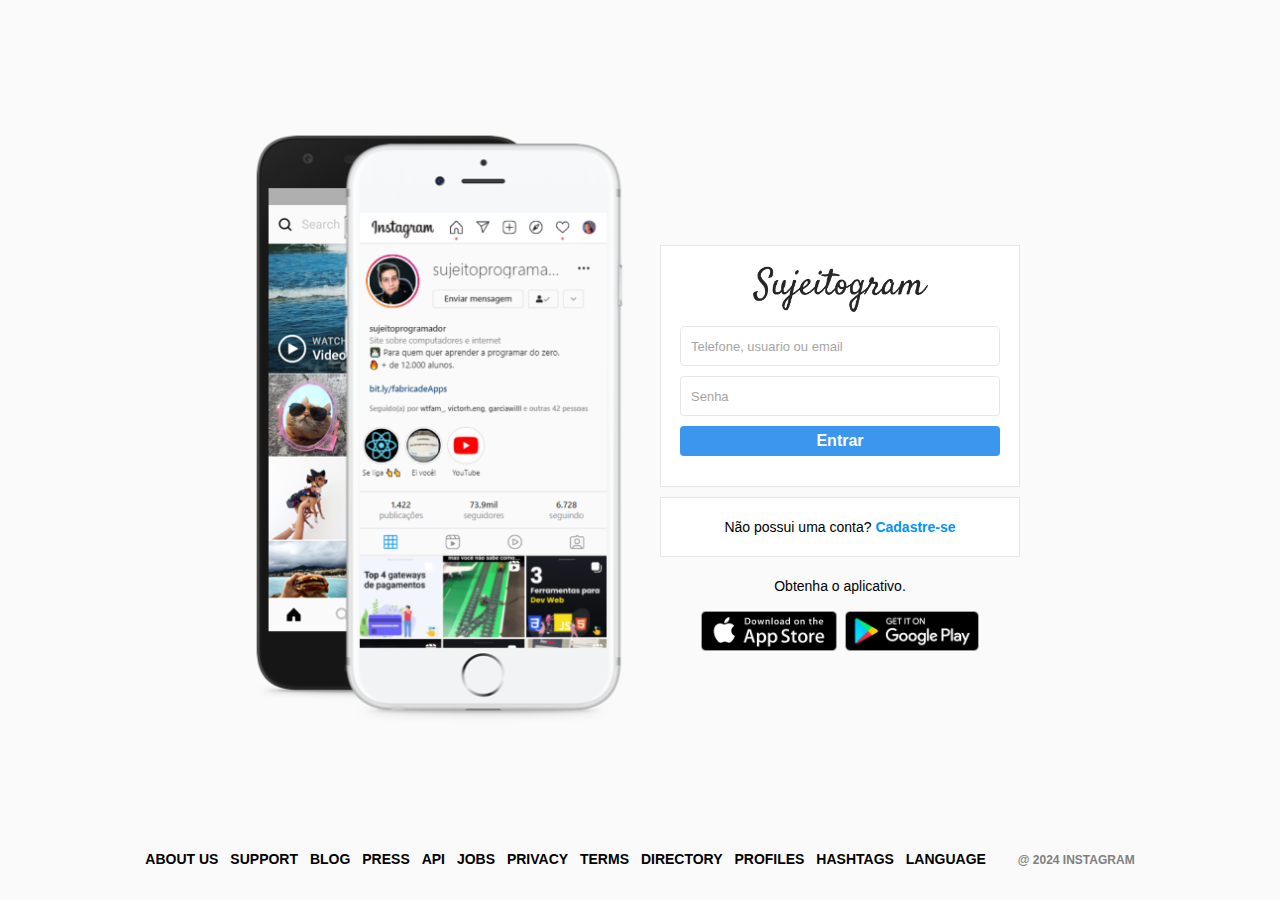
<file: index.html>
<!DOCTYPE html>
<html lang="pt-br">
<head>
  <meta charset="UTF-8">
  <meta http-equiv="X-UA-Compatible" content="IE=edge">
  <meta name="viewport" content="width=device-width, initial-scale=1.0">
  <link rel="stylesheet" href="style.css" />

  <title>Sujeitogram - Sua rede social</title>
</head>
<body>
  
  
  <div id="wrapper">

   <!-- AREA CONTAINER -->
    <div id="container">
      <!-- AREA ESQUERDA -->
      <div class="column left">
        <div class="main">

        </div>


      </div>
      <!-- FIM AREA ESQUERDA -->

      <!-- AREA DIREIRA -->
      <div class="column right">
        <div class="login-panel">
          <div class="logo">
            <img class="logo-img" src="assets/logo.png" alt="Logo do Sujeitogram">
          </div>
          <form>
            <input placeholder="Telefone, usuario ou email" type="text" name="username"/>
            <input type="password" placeholder="Senha" name="password" />

            <input type="submit" value="Entrar" />
          </form>
        </div>

        <div class="infobox">
          <p>Não possui uma conta? <a href="#">Cadastre-se</a></p>
        </div>

        <div class="get-app-panel">
          Obtenha o aplicativo.
          <div class="app-buttons">
            <a href="#"><img src="assets/appstore.png" alt="Baixe na AppStore"></a>
            <a href="#"><img src="assets/googleplay.png" alt="Baixe na Googleplay"></a>
          </div>
        </div>

      </div>
      <!-- FIM AREA DIREITA -->

    </div>
    <!-- AREA CONTAINER -->

    <!-- RODAPE -->
    <footer>
      <div class="footer-inner">
        <a href="#">About us</a>
        <a href="#">Support</a>
        <a href="#">Blog</a>
        <a href="#">Press</a>
        <a href="#">API</a>
        <a href="#">Jobs</a>
        <a href="#">Privacy</a>
        <a href="#">Terms</a>
        <a href="#">Directory</a>
        <a href="#">Profiles</a>
        <a href="#">Hashtags</a>
        <a href="#">Language</a>
        <div class="text-small">@ 2024 Instagram</div>
      </div>
    </footer>

  </div>






</body>
</html>
</file>
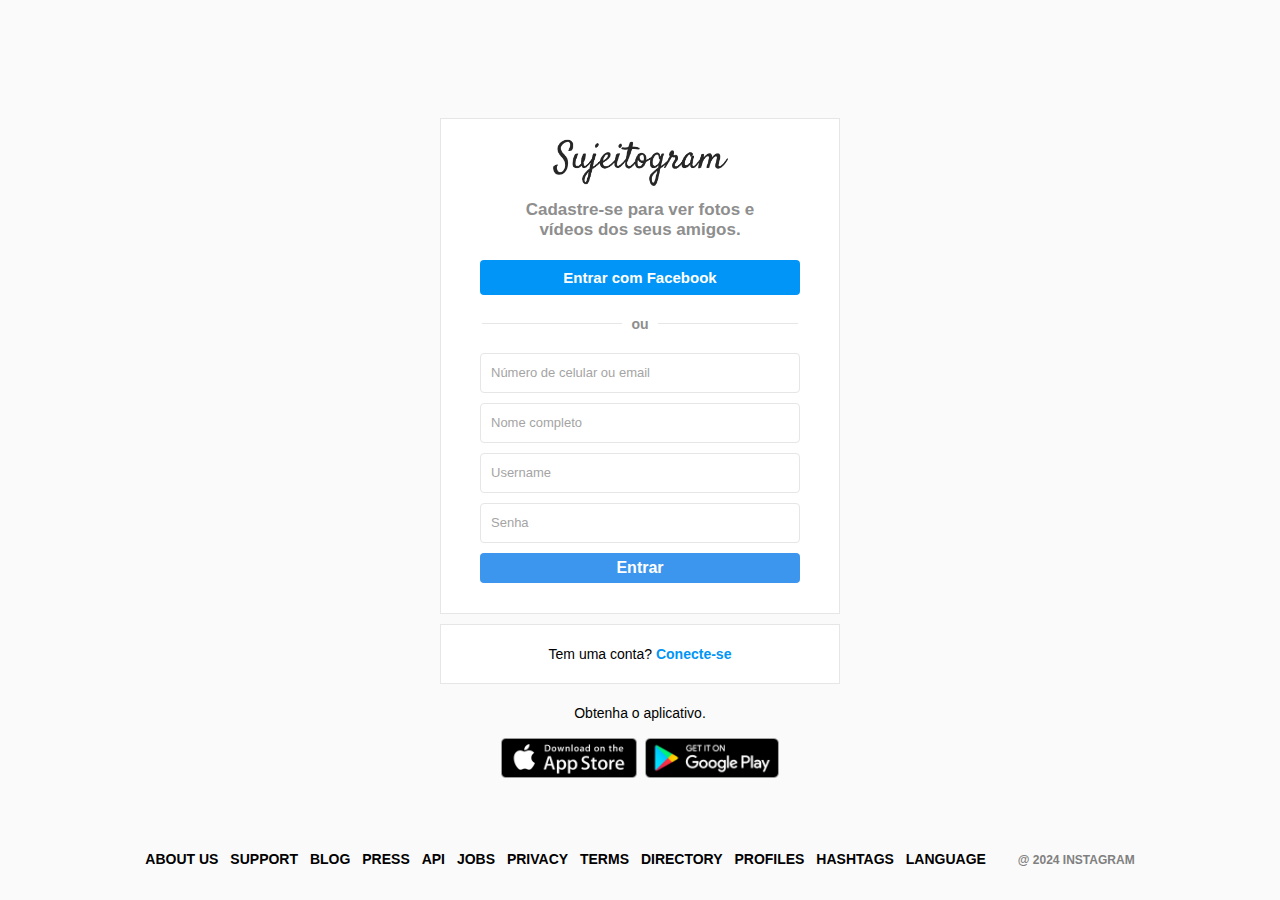
<file: signup.html>
<!DOCTYPE html>
<html lang="pt-br">
<head>
  <meta charset="UTF-8">
  <meta http-equiv="X-UA-Compatible" content="IE=edge">
  <meta name="viewport" content="width=device-width, initial-scale=1.0">
  <link rel="stylesheet" href="style.css" />

  <title>Faça seu cadastro - Sujeitogram</title>
</head>
<body>
  
  
  <div id="wrapper">

   <!-- AREA CONTAINER -->
    <div id="container-signup">

      <!-- AREA DIREIRA -->
      <div class="column">
        <div class="login-panel">
          <div class="logo">
            <img class="logo-img" src="assets/logo.png" alt="Logo do Sujeitogram">
          </div>

          <div class="message">
            <span>Cadastre-se para ver fotos e vídeos dos seus amigos.                
            </span>
          </div>

          <button class="cta-button">
            Entrar com Facebook
          </button>

          <div class="divisor-container">
            <div class="line"></div>
            <div class="divisor-tag">ou</div>
            <div class="line"></div>
          </div>

          <form>
            <input placeholder="Número de celular ou email" type="text" name="email"/>
            <input placeholder="Nome completo" type="text" name="name"/>
            <input placeholder="Username" type="text" name="username"/>
            <input type="password" placeholder="Senha" name="password" />

            <input type="submit" value="Entrar" />
          </form>
        </div>

        <div class="infobox">
          <p>Tem uma conta? <a href="index.html">Conecte-se</a></p>
        </div>

        <div class="get-app-panel">
          Obtenha o aplicativo.
          <div class="app-buttons">
            <a href="#"><img src="assets/appstore.png" alt="Baixe na AppStore"></a>
            <a href="#"><img src="assets/googleplay.png" alt="Baixe na Googleplay"></a>
          </div>
        </div>

      </div>
      <!-- FIM AREA DIREITA -->

    </div>
    <!-- AREA CONTAINER -->

    <!-- RODAPE -->
    <footer>
      <div class="footer-inner">
        <a href="#">About us</a>
        <a href="#">Support</a>
        <a href="#">Blog</a>
        <a href="#">Press</a>
        <a href="#">API</a>
        <a href="#">Jobs</a>
        <a href="#">Privacy</a>
        <a href="#">Terms</a>
        <a href="#">Directory</a>
        <a href="#">Profiles</a>
        <a href="#">Hashtags</a>
        <a href="#">Language</a>
        <div class="text-small">@ 2024 Instagram</div>
      </div>
    </footer>

  </div>






</body>
</html>
</file>
<file: style.css>
*{
  box-sizing: border-box;
  margin:0;
  padding:0;
}

a{
  color: var(--button-primary);
  text-decoration: none;
}

body{
  --background: #FAFAFA;
  --white: #fff;
  --black: #000;
  --button-primary: #0095f6;
  --border-primary: #e6e6e6;

  background: var(--background);
  height: 100%;
  width: 100%;
  margin:0;
  padding:0;
  font-family: Arial, Helvetica, sans-serif;
  font-size: 14px;
  line-height: 18px;
}

#wrapper {
  height: 100vh;
}

#container{
  margin: 0 auto;
  min-height: 100%;
  width: 800px;
  display: flex;
  align-items: center;
}


.column {
  
  flex-grow: 1;
  width: 50%;
}

.left {
  background-image: url("assets/main-foto.png");
  background-size: 450px;
  background-repeat: no-repeat;
  background-position: center;
  height: 600px;
  margin-bottom: 50px;
  

}

.right {
  padding: 20px;
  
}

.login-panel {
  background-color: var(--white);
  border: 1px solid var(--border-primary);
  text-align: center;
  padding: 20px 0;
}

.logo-img {
  width: 175px;
}

form{
  display: flex;
  flex-direction: column;
  align-items: center;
  justify-content: center;
}

input[type="password"], input[type="text"] {
  background-color: var(--white);
  border: 1px solid var(--border-primary);
  height: 40px;
  border-radius: 4px;
  margin-top: 10px;
  padding: 10px;
  font-size: 13px;
  width: 320px;
  color: #000;
}

input[type="password"]::placeholder, input[type="text"]::placeholder {
  color: rgb(165,164,164);
}

input[type="password"]:focus, input[type="text"]:focus {
  outline: 0;
  border: 1px solid var(--border-primary);
}

input[type="submit"] {
  width: 320px;
  margin-top: 10px;
  height: 30px;
  border: 0;
  background-color: #3c96ed;
  border-radius: 4px;
  color: var(--white);
  font-size: 16px;
  font-weight: bold;
  margin-bottom: 10px;
  cursor: pointer;

}

.infobox{
  background-color: var(--white);
  height: 60px;
  border: 1px solid var(--border-primary);
  margin: 10px auto 0; 

  display: flex;
  justify-content: center;
  align-items: center;
}

.infobox p {
  user-select: none;
}

.infobox p a {
  font-weight: bold;
  user-select: none;
}

.get-app-panel {
  margin-top: 20px;
  text-align: center;
}

.app-buttons {
  margin-top: 16px;
}

.app-buttons img {
  height: 40px;
  padding: 0 2px;
}

footer {
  text-align: center;
  height: 50px;
  margin-top: -50px;
}

footer a {
  color: var(--black);
  text-transform: uppercase;
  font-weight: bold;
  margin-right: 8px;
}

.text-small {
  font-size: 12px;
  font-weight: bold;
  color: gray;
  text-transform: uppercase;
  padding-left: 20px;
  display: inline-block;
}

/* PAGINA SIGNUP */

#container-signup{
  margin: 0 auto;
  min-height: 100%;
  max-width: 400px;
  display: flex;
  align-items: center;
}

.message {
  margin: 10px 70px;
}

.message span {
  text-align: center;
  font-size: 17px;
  font-weight: bold;
  line-height: 20px;
  color: #8e8e8e;
}

.cta-button {
  width: 320px;
  margin: 10px 0;
  height: 35px;
  background-color: var(--button-primary);
  color: var(--white);
  border: 0;
  border-radius: 4px;
  font-size: 15px;
  cursor: pointer;
  font-weight: bold;
}

.divisor-container {
  display: flex;
  justify-content: center;
  align-items: center;
  margin: 10px 0;
}

.line {
  height: 1px;
  background-color: var(--border-primary);
  width: 35%;
}

.divisor-tag {
  font-weight: bold;
  margin: 0 2.5%;
  color: #8E8E8E;
  user-select: none;
}

/* FIM PAGINA SIGNUP */

/* RESPONSIVIDADE */

@media (max-width: 850px) {
  .left {
    display: none;
  }

  #container {
    width: 70%;
  }

  .right {
    padding-left: 0;
  }

}

@media (max-width: 560px) {


  #container {
    width: 90%;
  }

  #container-signup{
    width: 90%;
  }

  input[type="password"], input[type="text"], input[type="submit"] {
    width: 85%;
  }

  .cta-button {
    width: 85%;
  }

  .message {
    margin: 10px 25px;
  }

 
}
</file>
